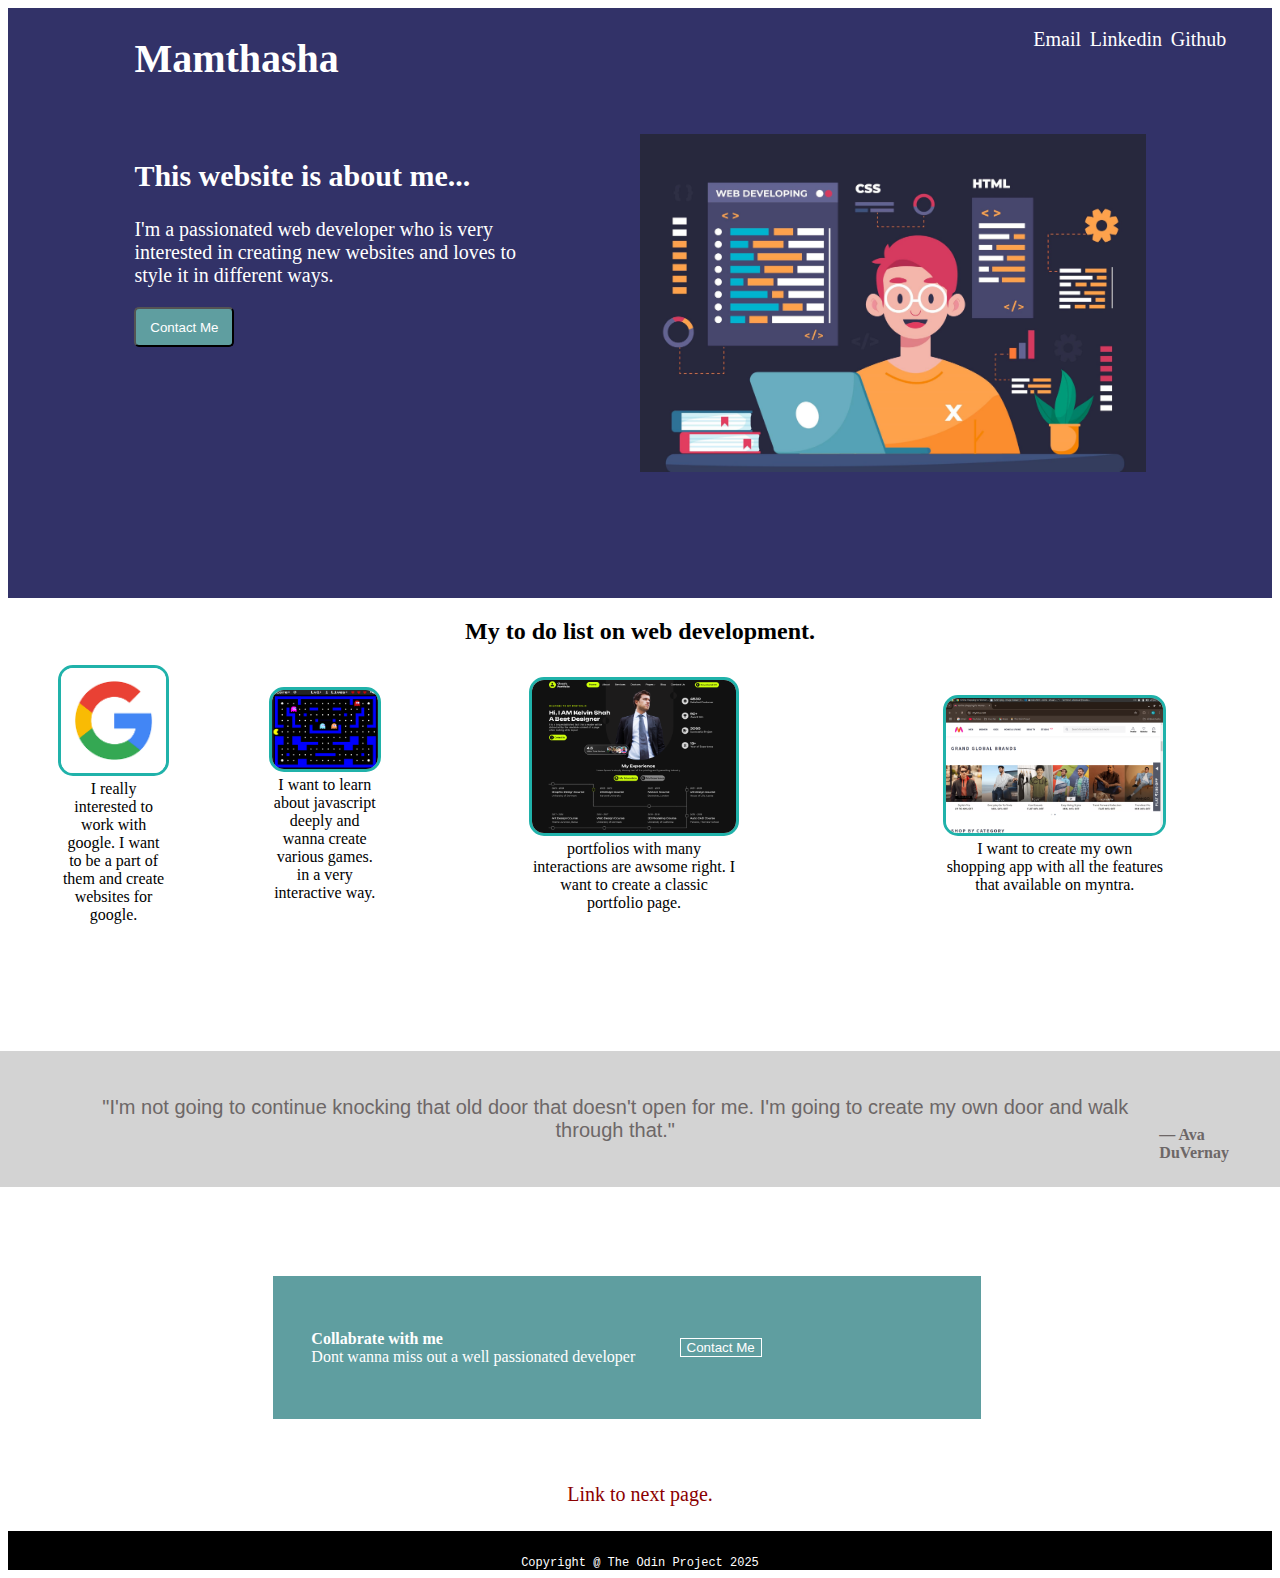
<file: index.html>
<!DOCTYPE html>
<html lang="en">
<head>
    <meta charset="UTF-8">
    <meta name="viewport" content="width=device-width, initial-scale=1.0">
    <title>Interface</title>
    <link rel="stylesheet" href="style.css">

</head>
<body>
    <div class="level1">
        <h1>Mamthasha</h1>
       
        <ul>
          <li><a href="mailto:sha2006as@gmail.com">Email</a></li>
          <li><a href="https://linkedin.com/in/mamthasha13">Linkedin</a></li>
          <li><a href="https://github.com/Mamthasha">Github</a></li>
        </ul>
        
    </div>
    <div class="level2">
        <div class="about">
            <h2>This website is about me...</h2>
            <p>I'm a passionated web developer who is very interested in creating new websites and loves to style it in different ways.</p>
            <button><a href="mailto:sha2006as@gmail.com">Contact Me</a></button>
        </div>    
            <img src="images/webdev.jpg" alt="webdev" >
        
    </div>
    <div class="level3">
        <h2>My to do list on web development.</h2>
        <div class="images">
       <div class="img">
        <img src="images/google.png" alt="google" >
        <p>I really interested to work with google. I want to be a part of them and create websites for google.</p>
       </div>
        <div class="img">
        
        <img src="images/jsgames.png" alt="game" >
        <p>I want to learn about javascript deeply and wanna create various games. in a very interactive way.</p>
        </div>
        <div class="img">
            
        <img src="images/portfolio.png" alt="portfolio" >
        <p>portfolios with many interactions are awsome right. I want to create a classic portfolio page.</p>
        </div>
        <div class="img">
        <img src="images/shopping.png" alt="shooping" >
        <p>I want to create my own shopping app with all the features that available on myntra. </p>
        </div>
        </div>
    </div>
    <div class="level4">       
        <p> "I'm not going to continue knocking that old door that doesn't open for me. I'm going to create my own door and walk through that."</p>       
        <br>
        <a><b> — Ava DuVernay</b></a>
    </div>
    <div class="level5">
        <p>
        <b>Collabrate with me</b>
        <br>
        <a>Dont wanna miss out a well passionated developer</a>
        </p>
        <button><a href="mailto:sha2006as@gmail.com">Contact Me</a></button>
    </div>
    <div class="level6">
        <a href="odinn2/index.html">Link to next page.</a>
    </div>
    <footer>Copyright @ The Odin Project 2025</footer>
</body>
</html>
</file>
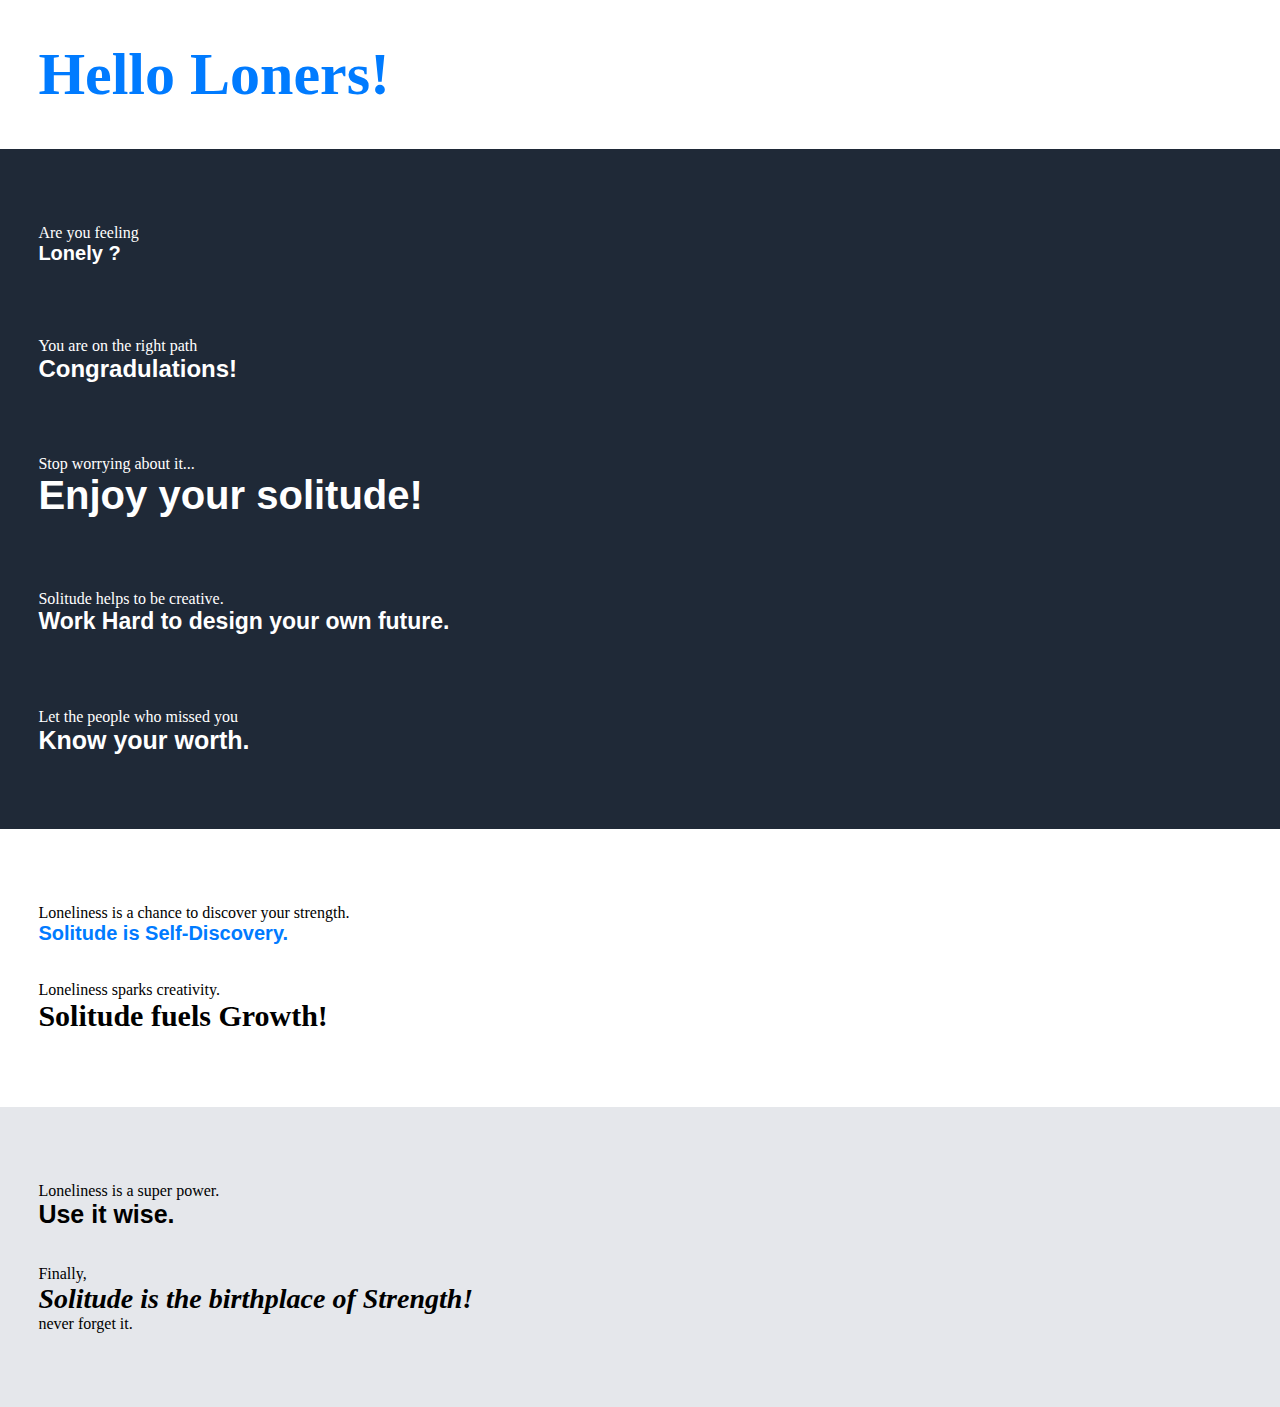
<file: odinn2/index.html>
<!DOCTYPE html>
<html lang="en">
<head>
    <meta charset="UTF-8">
    <meta name="viewport" content="width=device-width, initial-scale=1.0">
    <title>interface</title>
    <link rel="stylesheet" href="style.css">
</head>
<body>
    <div class="level1">
        <h1>Hello Loners!</h1>

    </div>
    <div class="level2">
        <div  class="l1">
            <a>Are you feeling <br> <b>Lonely ?</b></a>
        </div>
        <div class="l2">
            <a>You are on the right path<br> <b>Congradulations!</b></a>
        </div>
        <div class="l3">
            <a>Stop worrying about it...<br> <b>Enjoy your solitude!</b></a>
        </div>
        <div class="l4">
           <a>Solitude helps to be creative.<br> <b>Work Hard to design your own future.</b></a> 
        </div>
        <div class="l5">
            <a>Let the people who missed you<br> <b>Know your worth.</b>
        </div>

    </div>
    <div class="level3">
        <div class="l1">
        <a>Loneliness is a chance to discover your strength.<br> <b>Solitude is Self-Discovery.</b></a>
        </div>
        <div class="l2">
            <a>Loneliness sparks creativity.<br> <b>Solitude fuels Growth!</b></a>
        </div>

    </div>
    <div class="level4">
        <div class="l1">
            <a>Loneliness is a super power.  <br> <b>Use it wise.</b></a>
        </div>
        <div class="l2">
            <a>Finally,<br><b> <i>Solitude is the birthplace of Strength!</i></b><br>never forget it.</a>
        </div>

    </div>
</body>
</html>
</file>
<file: style.css>
body{
display: flex;
flex-direction: column;
justify-content: center;
align-items: center;

}

.level1, .level2{
    background-color: rgb(50, 50, 104);
    width: 100%;
    height: 100%;
    color: white;
    font-size: 20px;
    display: flex;
    margin:auto;
    box-sizing: border-box;
}
.level1{
    display: flex;
    padding-left: 10%;
    position: relative;
    
}
.level1 h1{
    position: absolute;
    top:0;
    left: 0;
    padding-left: 10%;
}

.level1 ul{
    gap: 5%;
    display: flex;
    list-style: none;
   position: absolute;
   top:0;
   right: 0;
   padding-right: 5%;
}
ul li a{
    text-decoration: none;
    color: white;
}
ul li a:hover{
    text-decoration: none;
    color: cadetblue;
}
.level2{

padding: 10%;
flex-direction: row;
}
.level2 .about{
    justify-content: flex-start;
    padding-right: 10%;
    width: 50%;
    height: auto;
    flex-direction: column;
}
 .about button{
    width: 100px;
    text-align: center;
    height: 40px;
    background-color: cadetblue;
    border-radius: 5px;
   
}
.about button a{
    text-decoration: none;
    color: white;
}
.about button a:hover{
    text-decoration: none;
    color: blue;
}
.level2 img{
    align-self: center;
    width: 50%;
    height: 50%;
}

.level3{
    display: flex;
    flex-direction: column;
    justify-content: center;
    align-items: center;
    gap:3%;

}
.level3 .images{
    display: flex;
    flex-direction: row;
    justify-content:space-evenly;
    align-items: center;
    text-align: center;

}
.images img{
    width: 50%;
    height: auto;
    border: 3px solid lightseagreen;
    border-radius: 15px;
    text-align: center;
    margin: auto;
}
.images .img p{
    text-align: center;
    width: 50%;
    margin: auto;
    text-decoration: none;
}
.level4{
    background-color: lightgray;
    color: rgb(109, 103, 103);
    padding: 2%;
    width:100%;
    height: 50%;
    display: flex;
   justify-content: center;
   align-items: center;
   margin-bottom: 7%;
   margin-top: 10%;
}
.level4 p{
   text-align: center;
    font-family: 'Segoe UI', Tahoma, Geneva, Verdana, sans-serif;
    font-size: 20px;
    padding-left: 5%;
    box-sizing: border-box;
}
.level4 a{
    font-size: medium;
    align-self: flex-end;
}
.level5{
    display: flex;
    background-color: cadetblue;
    color: white;
    width:50%;
    height: 25%;
    padding:13px 20px ;
    margin-right: 2%;
    margin-bottom: 3%;
    padding: 3%;
}
.level5 button{
    background-color: cadetblue;
    border: 1px solid white;
    align-self: center;
    justify-self: end;
    margin-left: 7%;
    text-align: center;
    
}
.level5 button a{
    text-decoration: none;
    color: white;
}
.level5 button a:hover{
    text-decoration: none;
    color: blue;
}
.level5 p{
    justify-self: flex-start;
    align-self: flex-start; 
   
}
footer{
    padding-top: 2%;
    background-color: black;
    height: 20%;
    width:100%;
    color:white;
    text-align: center;
    font-family: 'Courier New', Courier, monospace;
    font-size: 12px;
    align-self: center;
}
.level6{
   
    margin:2%;
    font-size: 20px;
    text-align: center;
}
.level6 a{
    color:darkred;
    text-decoration: none;
}


.level6 a:hover{
    color: blue;
    text-decoration: none;
}
</file>
<file: odinn2/style.css>
body{
    display: flex;
    flex-direction: column;
    margin: 0%;
    
}
.level1{
    background-color: white;
    color: #007bff;
    width: auto;
    height: auto;
    padding-left: 3%;
    display: flex;
    flex-direction: column;
    font-size: 30px;
   
}
.level2{
    display: flex;
    background-color: #1F2937;
    color: white;
    padding: 5%;
    flex-direction: column;
    padding: 3%;
}
.level2 .l1{
    margin: 3%;
    margin-left: 0%;
    display: flex;
}
.level2 .l1 a b{
    font-family:Arial, Helvetica, sans-serif;
    font-size: 20px;
}
.level2 .l2{
    margin: 3%;
    margin-left: 0%;
}
.level2 .l2 a b{
    font-family:Arial, Helvetica, sans-serif;
   font-size: 24px;
}

.level2 .l3{
    margin: 3%;
    margin-left: 0%;
}
.level2 .l3 a b{
    font-family:Arial, Helvetica, sans-serif;
   font-size: 40px;
}
.level2 .l4{
    margin: 3%;
    margin-left: 0%;
}
.level2 .l4 a b{
    font-family:Arial, Helvetica, sans-serif;
   font-size: 23px;
}
.level2 .l5{
    margin: 3%;
    margin-left: 0%;
}
.level2 .l5 a b{
    font-family:Arial, Helvetica, sans-serif;
   font-size: 25px;
}
.level3{
    background-color: white;
    color: black;
    padding: 3%;
}
.level3 .l1{
    margin: 3%;
    margin-left: 0%;
}
.level3 .l1 a b{
    font-family:Arial, Helvetica, sans-serif;
    font-size: 20px;
    color: #007bff;
}
.level3 .l2{
    margin: 3%;
    margin-left: 0%;
}
.level3 .l2 a b{
    font-family:dark;
    font-size: 30px;

}
.level4{
    padding: 3%;
    background-color: #E5E7EB;
    color: black;
}
.level4 .l1{
    margin: 3%;
    margin-left: 0%;
}
.level4 .l1 a b{
    font-family: Arial, Helvetica, sans-serif;
    font-size: 25px;

}
.level4 .l2{
    margin: 3%;
    margin-left: 0%;
}
.level4 .l2 a b{
    font-family:italic;
    font-size: 28px;

}
</file>
